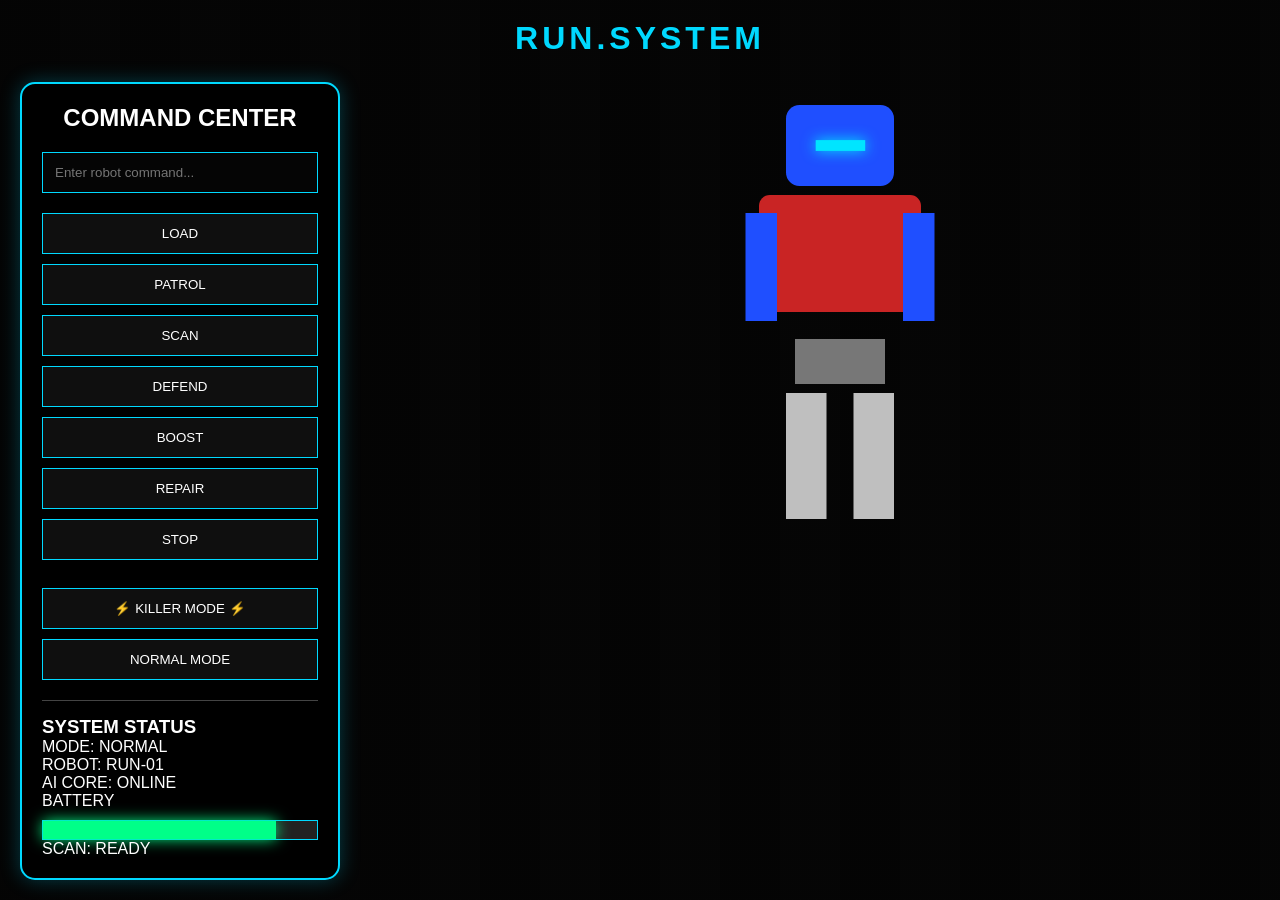
<file: index.html>
<!DOCTYPE html>
<html lang="en">

<head>

<meta charset="UTF-8">
<meta name="viewport" content="width=device-width, initial-scale=1.0">

<title>RUN.SYSTEM</title>

<link rel="stylesheet" href="style.css">

</head>


<body>


<div id="transformScreen">

<h2>SYSTEM OVERRIDE</h2>

<p>TRANSFORMING...</p>

</div>




<div class="hangar">



<h1>RUN.SYSTEM</h1>




<div class="container">





<!-- LEFT CONTROL PANEL -->


<div class="panel">


<h2>COMMAND CENTER</h2>



<input 
id="searchBox"
type="text"
placeholder="Enter robot command...">



<button onclick="loadRobot()">

LOAD

</button>





<div id="commands">



<div id="commandButtons">


<button onclick="robotAction('PATROL')">
PATROL
</button>


<button onclick="robotAction('SCAN')">
SCAN
</button>


<button onclick="robotAction('DEFEND')">
DEFEND
</button>


<button onclick="robotAction('BOOST')">
BOOST
</button>


<button onclick="robotAction('REPAIR')">
REPAIR
</button>


<button onclick="robotAction('STOP')">
STOP
</button>


</div>





<br>



<button onclick="killerMode()">

⚡ KILLER MODE ⚡

</button>




<button onclick="normalMode()">

NORMAL MODE

</button>





<div class="statusPanel">


<h3>SYSTEM STATUS</h3>


<p id="status">

MODE: NORMAL

</p>



<p>

ROBOT:
RUN-01

</p>



<p>

AI CORE:
ONLINE

</p>



<p>

BATTERY

</p>


<div class="battery">

<div id="batteryLevel"></div>

</div>



<p id="scan">

SCAN: READY

</p>




</div>





</div>



</div>







<!-- RIGHT ROBOT AREA -->



<div class="robotZone">



<div id="robot" class="robot">





<div class="head">


<div class="eyes"></div>


</div>





<div class="chest"></div>





<div class="arms">


<div class="arm"></div>


<div class="arm"></div>


</div>






<div class="waist"></div>





<div class="legs">


<div class="leg"></div>


<div class="leg"></div>


</div>






</div>




</div>







</div>






</div>




<script src="script.js"></script>


</body>

</html>
</file>
<file: style.css>
*{

    margin:0;

    padding:0;

    box-sizing:border-box;

}



body{



    font-family:Arial, sans-serif;

    color:white;

    min-height:100vh;



    background:

    linear-gradient(

    rgba(0, 0, 0, 0.75),

    rgba(0, 0, 0, 0.75)),

    repeating-linear-gradient(

    90deg,

    #111 0px,

    #111 60px,

    #151515 60px,

    #151515 120px);



}



.hangar{



    width:100%;

    min-height:100vh;

    padding:20px;



}



h1{



    text-align:center;

    color:#00d9ff;

    margin-bottom:25px;

    letter-spacing:4px;



}



.container{

    display:flex;
    flex-direction:row;

    justify-content:space-between;

    align-items:flex-start;

    gap:80px;

}



.panel{



    width:320px;



    background:#000000;



    border:2px solid #00d9ff;



    border-radius:15px;



    padding:20px;



    box-shadow:0 0 20px #00d9ff44;



}



.panel h2{



    text-align:center;

    margin-bottom:20px;



}



input{



    width:100%;

    padding:12px;

    margin-bottom:10px;



    background:#050505;

    color:white;



    border:1px solid #00d9ff;



}



button{



    width:100%;

    padding:12px;



    margin-top:10px;



    background:#0f0f0f;

    color:white;



    border:1px solid #00d9ff;



    cursor:pointer;



}



button:hover{



    background:#00d9ff;

    color:black;



}



.bottomSection{



    margin-top:25px;



}



.killer{



    border:1px solid red;

    color:red;



}



.killer:hover{



    background:red;

    color:white;



}



.statusPanel{



    margin-top:20px;



    border-top:1px solid #444;



    padding-top:15px;



}



.robotZone{

    flex:1;

    display:flex;

    justify-content:center;

    align-items:center;

}



.robot{



    width:260px;



    display:flex;

    flex-direction:column;

    align-items:center;



    transition:0.5s;



}



.head{



    width:120px;

    height:90px;



    background:#1f4fff;



    border-radius:15px;



    display:flex;

    justify-content:center;

    align-items:center;



}



.eyes{



    width:55px;

    height:12px;



    background:#00e5ff;



    box-shadow:0 0 15px #00e5ff;



}



.chest{



    width:180px;

    height:130px;



    background:#c92424;



    margin-top:10px;



    border-radius:12px;



}



.arms{



    display:flex;

    gap:140px;



    margin-top:-110px;



}



.arm{



    width:35px;

    height:120px;



    background:#1f4fff;



}



.waist{



    width:100px;

    height:50px;



    background:#777;



    margin-top:20px;



}



.legs{



    display:flex;

    gap:30px;



    margin-top:10px;



}



.leg{



    width:45px;

    height:140px;



    background:#bfbfbf;



}



.killerMode .head{



    background:#222;



}



.killerMode .eyes{



    background:red;

    box-shadow:0 0 20px red;



}



.killerMode .chest{



    background:#333;



}



.killerMode .arm{



    background:#111;



}



.killerMode .waist{



    background:#222;



}



.killerMode .leg{



    background:#444;



}



.killerMode{



    filter:drop-shadow(0 0 20px red);



}

@keyframes runMove {

    0% { transform:translateX(0); }
    50% { transform:translateX(20px); }
    100% { transform:translateX(0); }

}

@keyframes jumpMove {

    0% { transform:translateY(0); }
    50% { transform:translateY(-40px); }
    100% { transform:translateY(0); }

}

@keyframes waveMove {

    0% { transform:rotate(0deg); }
    25% { transform:rotate(5deg); }
    50% { transform:rotate(-5deg); }
    75% { transform:rotate(5deg); }
    100% { transform:rotate(0deg); }

}

@keyframes danceMove {

    0% { transform:rotate(0deg); }
    25% { transform:rotate(5deg); }
    50% { transform:rotate(-5deg); }
    75% { transform:rotate(5deg); }
    100% { transform:rotate(0deg); }

}
.eyes{

    animation:
    blinkEyes 2s infinite;

}

@keyframes blinkEyes{

    0%{opacity:1;}
    38%{opacity:1;}
    45%{opacity:0;}
    52%{opacity:1;}
    85%{opacity:1;}
    92%{opacity:1;}
    100%{opacity:1;}
}
@keyframes runMove {

0%{
transform:translateX(0);
}

50%{
transform:translateX(30px);
}

100%{
transform:translateX(0);
}

}



@keyframes scanMove {

0%{
transform:rotateY(0deg);
}

50%{
transform:rotateY(180deg);
}

100%{
transform:rotateY(360deg);
}

}




@keyframes defendMove {

0%{
transform:scale(1);
}

50%{
transform:scale(1.1);
}

100%{
transform:scale(1);
}

}




@keyframes boostMove {

0%{
transform:translateY(0);
}

50%{
transform:translateY(-25px);
}

100%{
transform:translateY(0);
}

}




@keyframes repairMove {

0%{
transform:rotate(0deg);
}

50%{
transform:rotate(10deg);
}

100%{
transform:rotate(0deg);
}

}
/* KILLER TRANSFORMATION */


.transform{

    animation:
    powerUp 1s infinite;

}



@keyframes powerUp{


0%{

transform:scale(1);

}


50%{

transform:scale(1.08);

}


100%{

transform:scale(1);

}


}





.killerMode .eyes{


background:red;

box-shadow:
0 0 10px red,
0 0 30px red,
0 0 60px red;


animation:
eyePulse 0.5s infinite;


}




@keyframes eyePulse{


0%{

opacity:1;

}


50%{

opacity:0.3;

}


100%{

opacity:1;

}


}





.killerMode .chest{


background:#222;


box-shadow:
0 0 20px red;


}




.killerMode .arm{


background:#111;


}




.killerMode .leg{


background:#333;


}
#transformScreen{

    position:fixed;

    top:0;
    left:0;

    width:100%;
    height:100%;


    background:#000;

    color:red;

    display:none;


    justify-content:center;
    align-items:center;

    flex-direction:column;


    z-index:100;


    font-size:30px;


}


#transformScreen h2{

    animation:
    glitch 0.5s infinite;

}




@keyframes glitch{


0%{

transform:translateX(0);

}


25%{

transform:translateX(10px);

}


50%{

transform:translateX(-10px);

}


100%{

transform:translateX(0);

}


}
.battery{

    width:100%;

    height:20px;

    background:#222;

    border:1px solid #00d9ff;

    margin-top:10px;

}


#batteryLevel{


    width:85%;

    height:100%;


    background:#00ff88;


    box-shadow:
    0 0 15px #00ff88;


}



.statusPanel span{


color:#00d9ff;


}
.panel{

    flex-shrink:0;

}


.robot{

    transform:scale(0.9);

}
</file>
